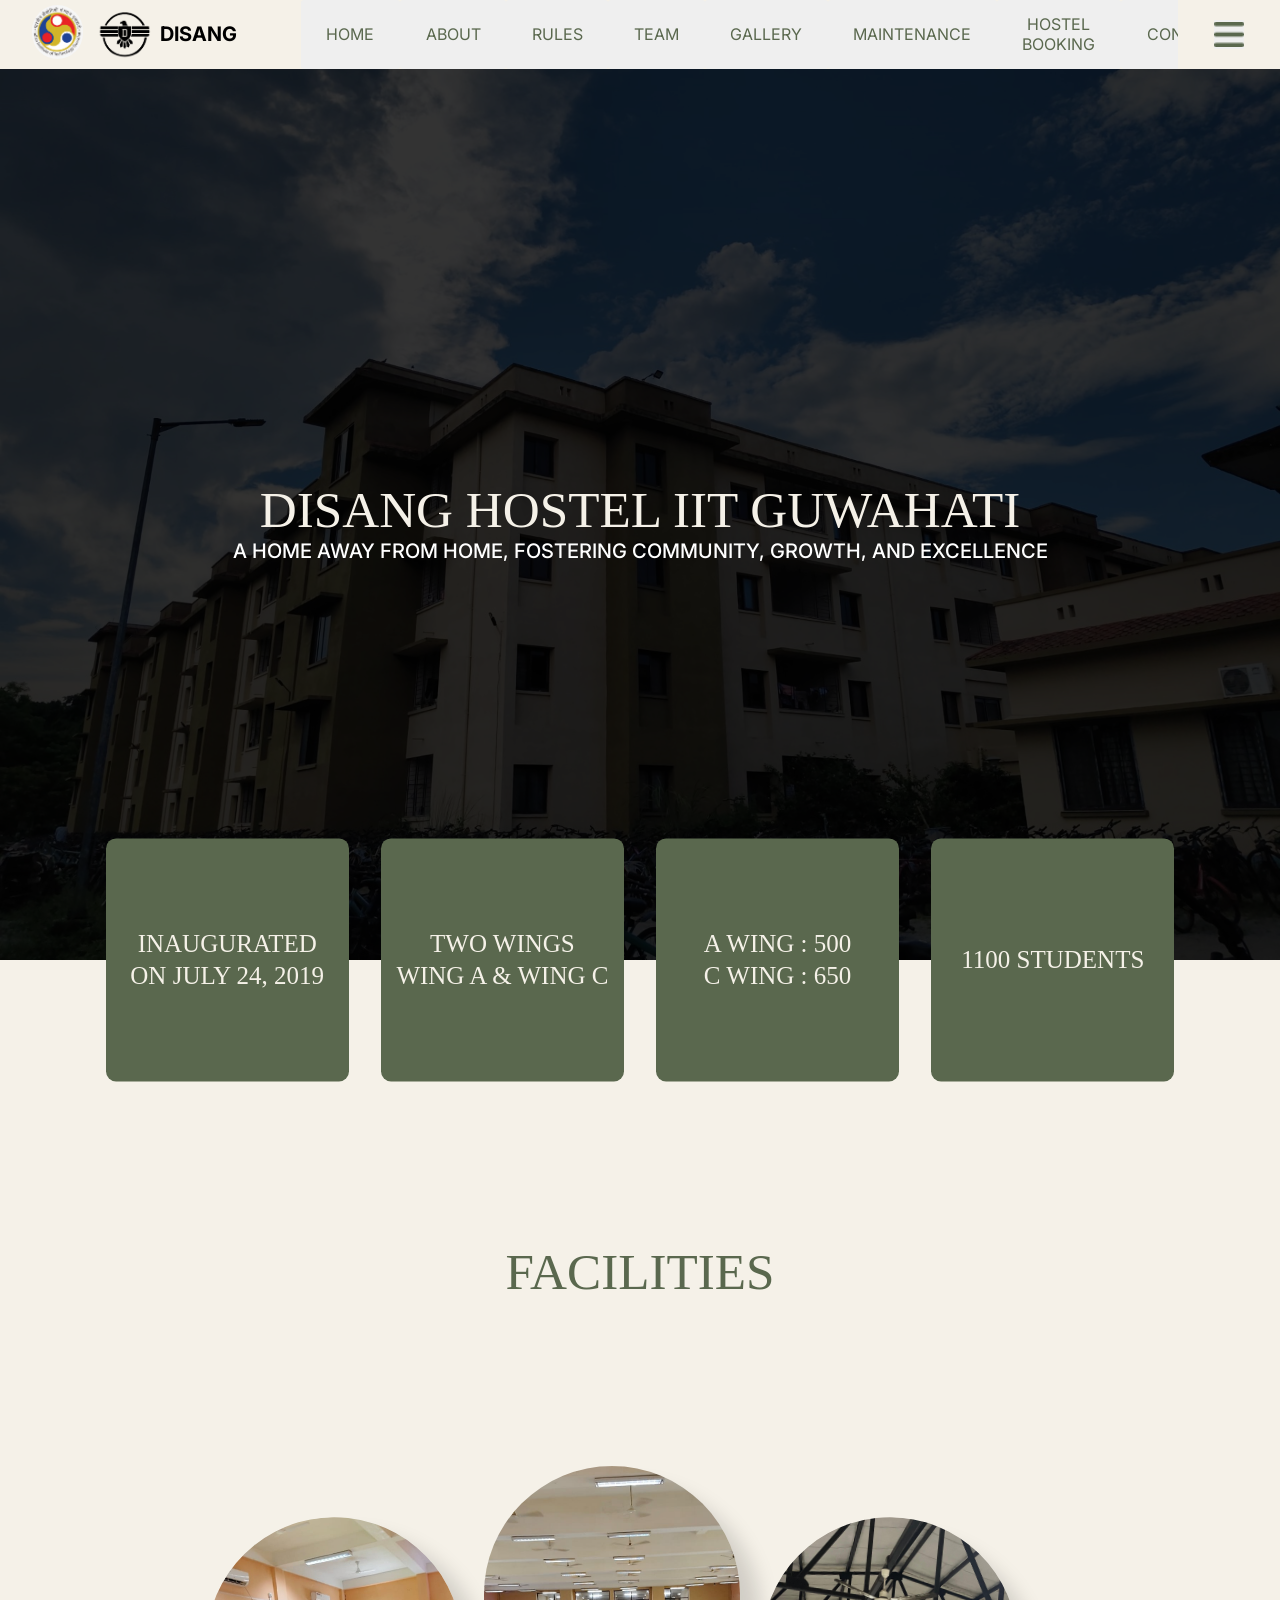
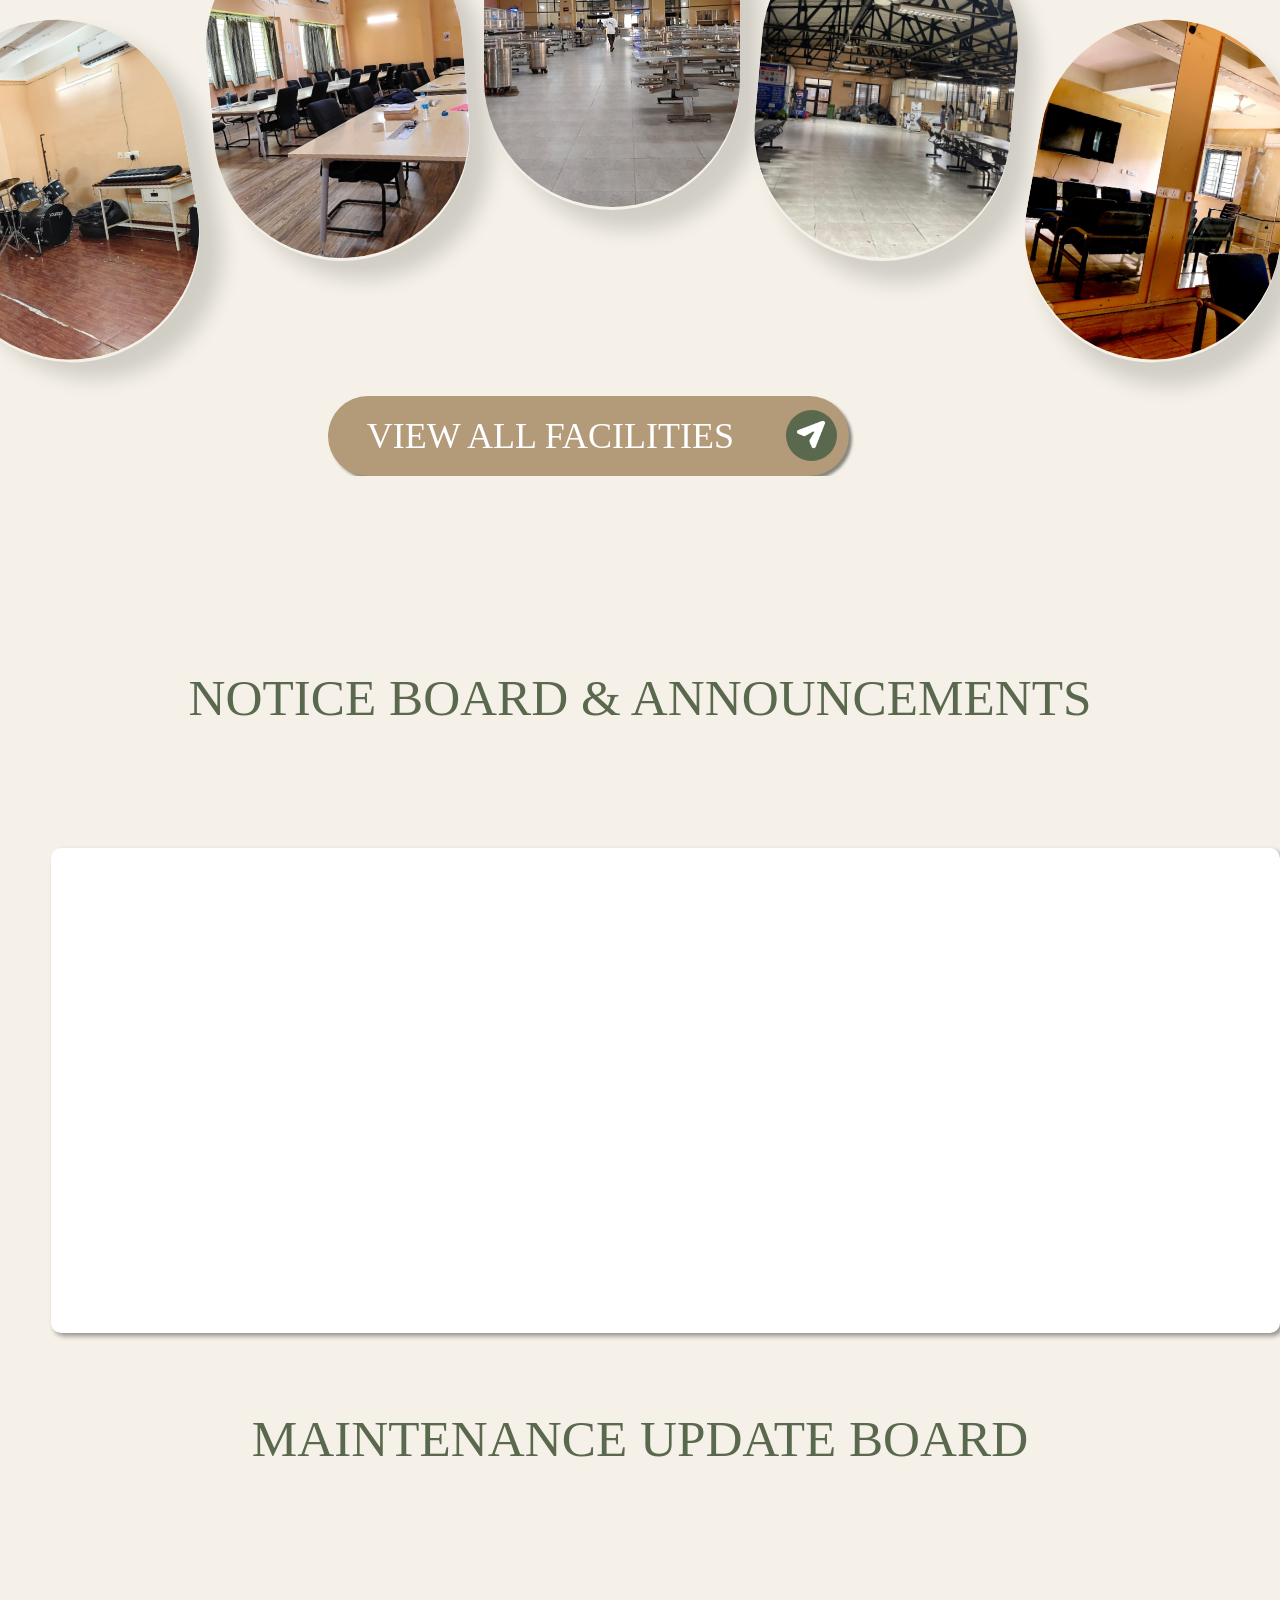
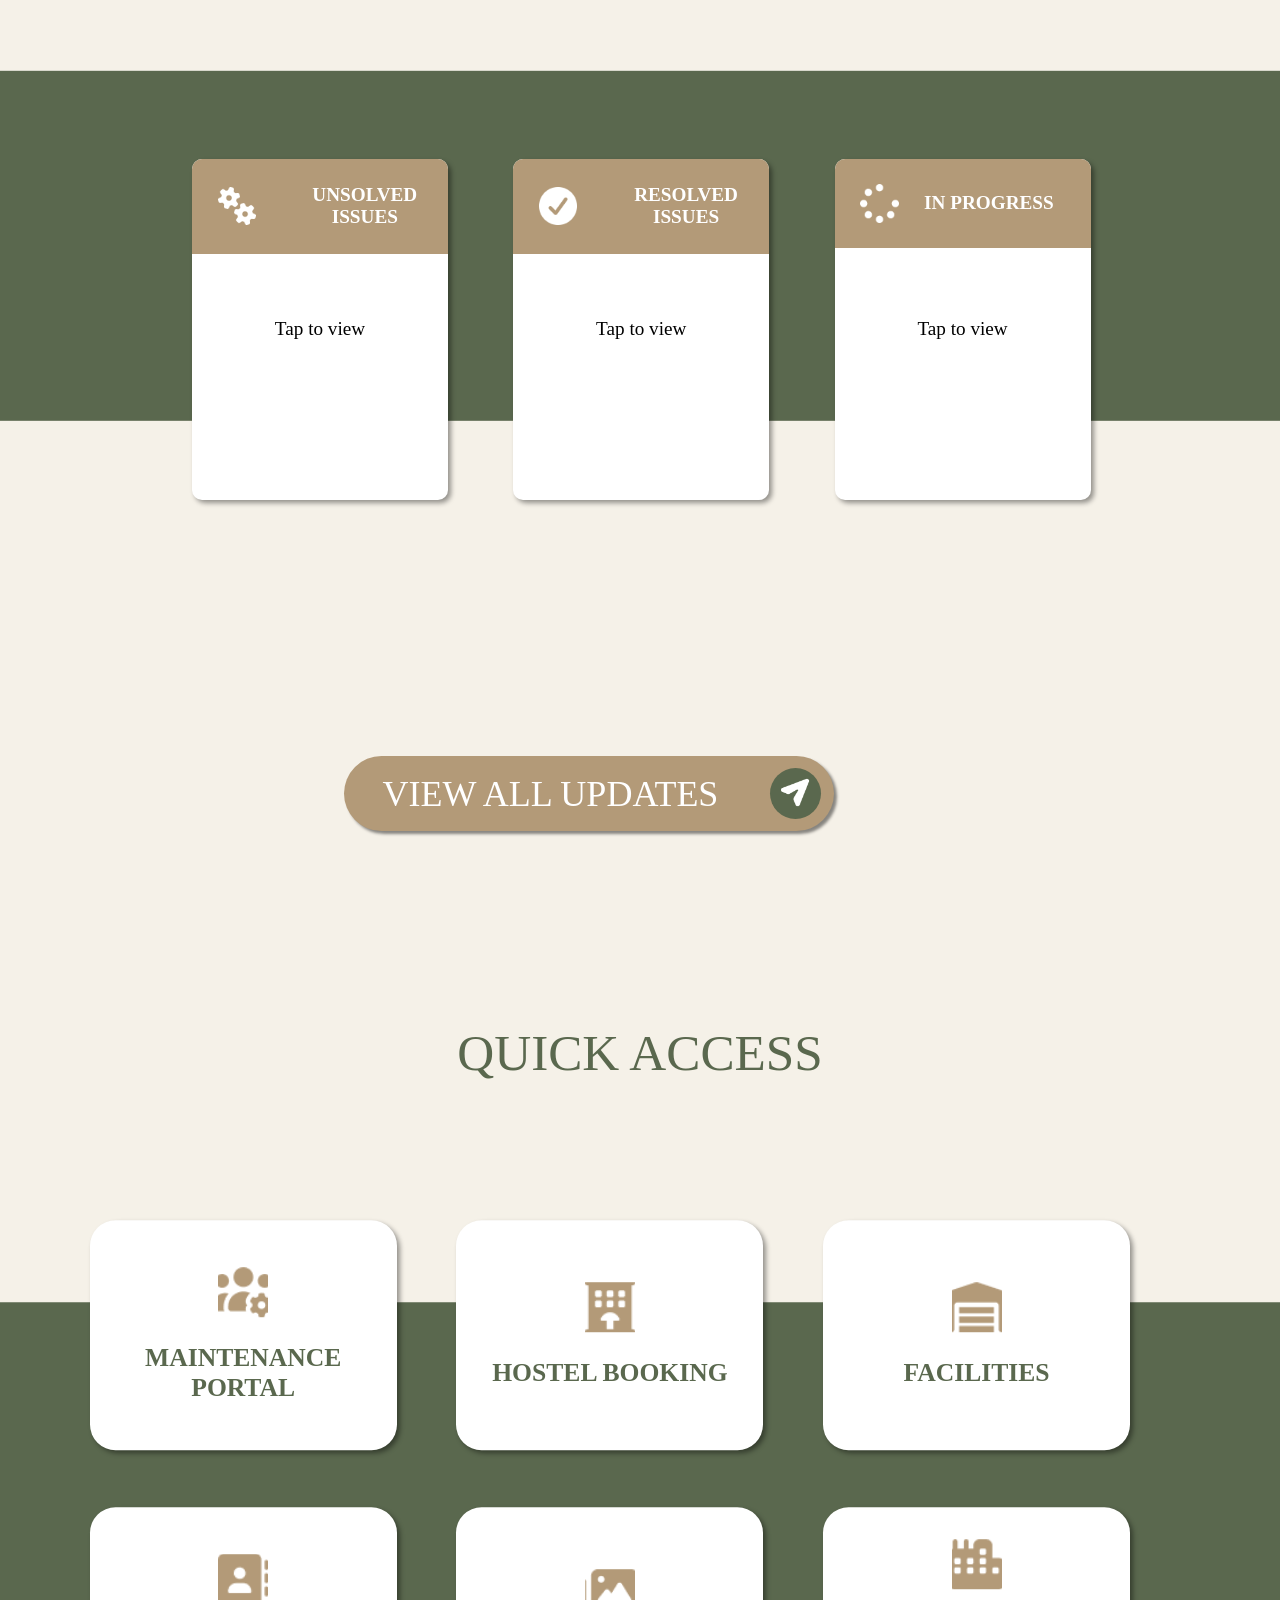
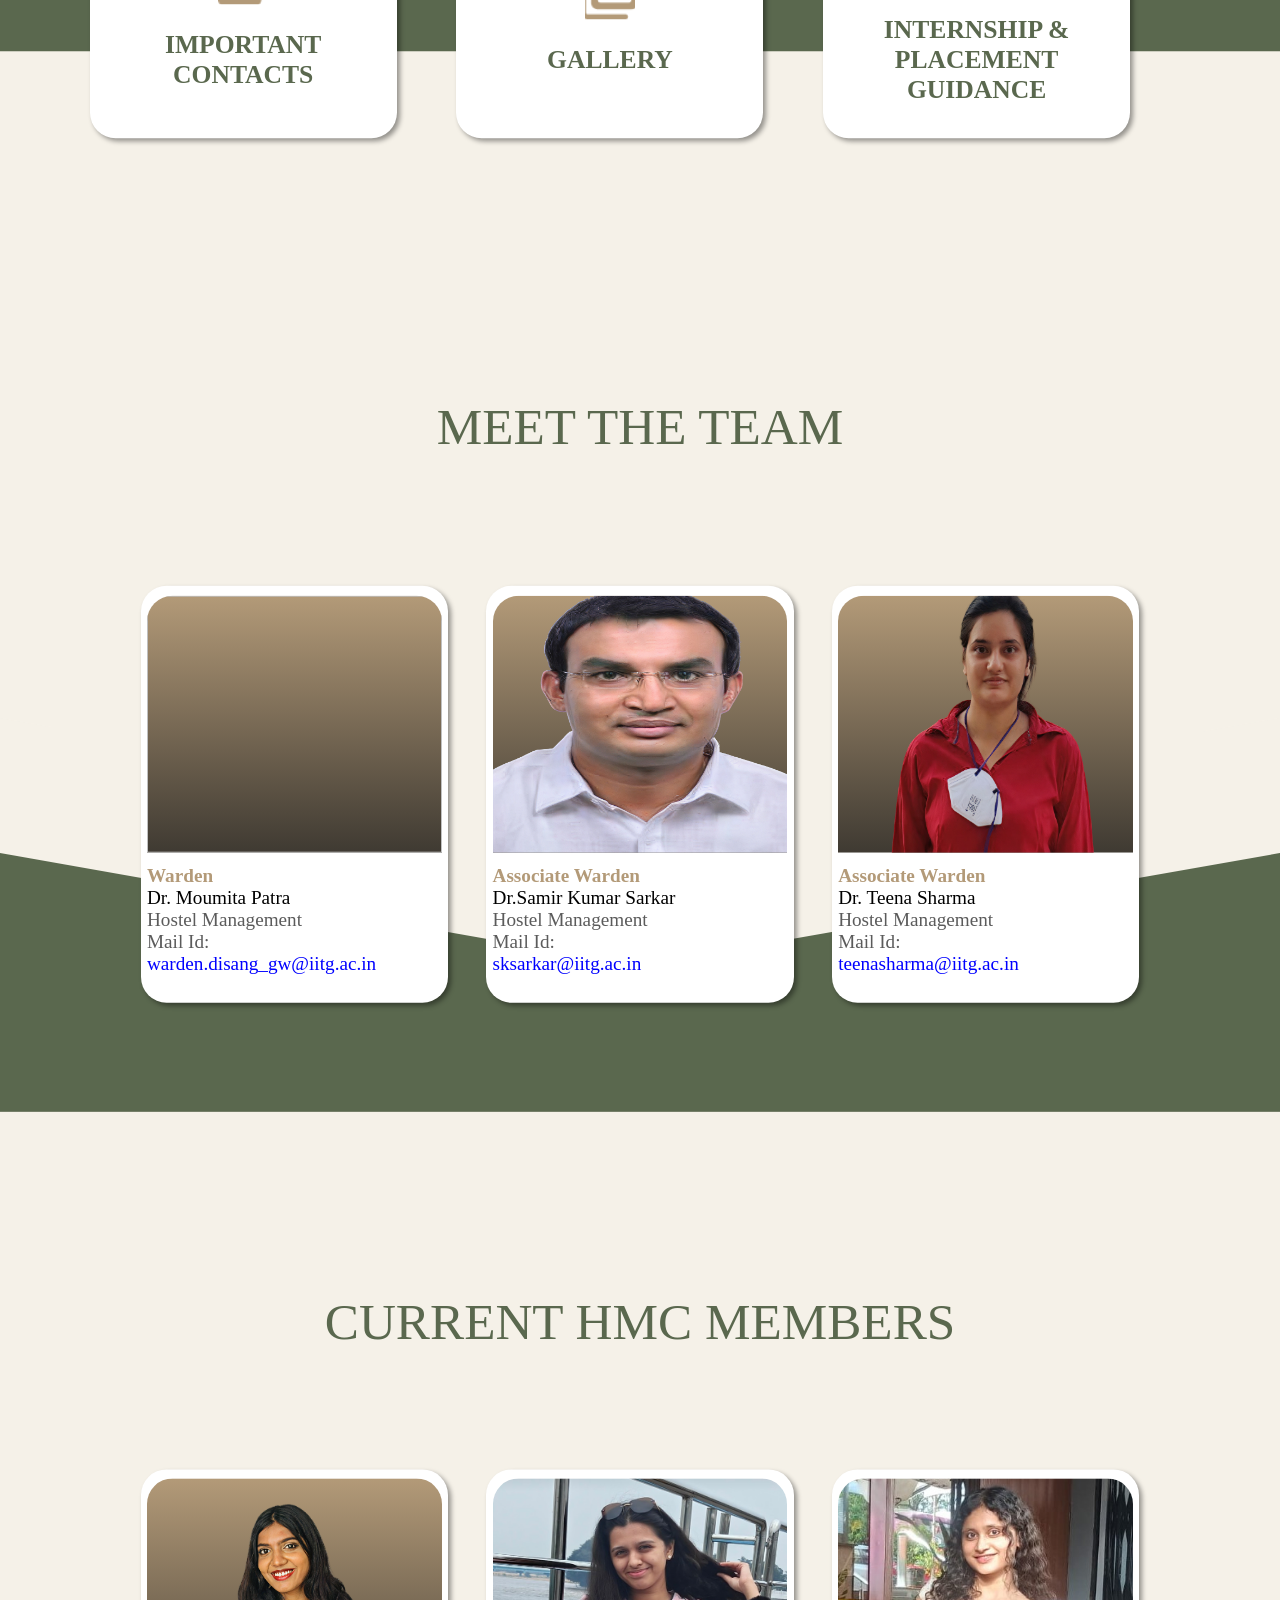
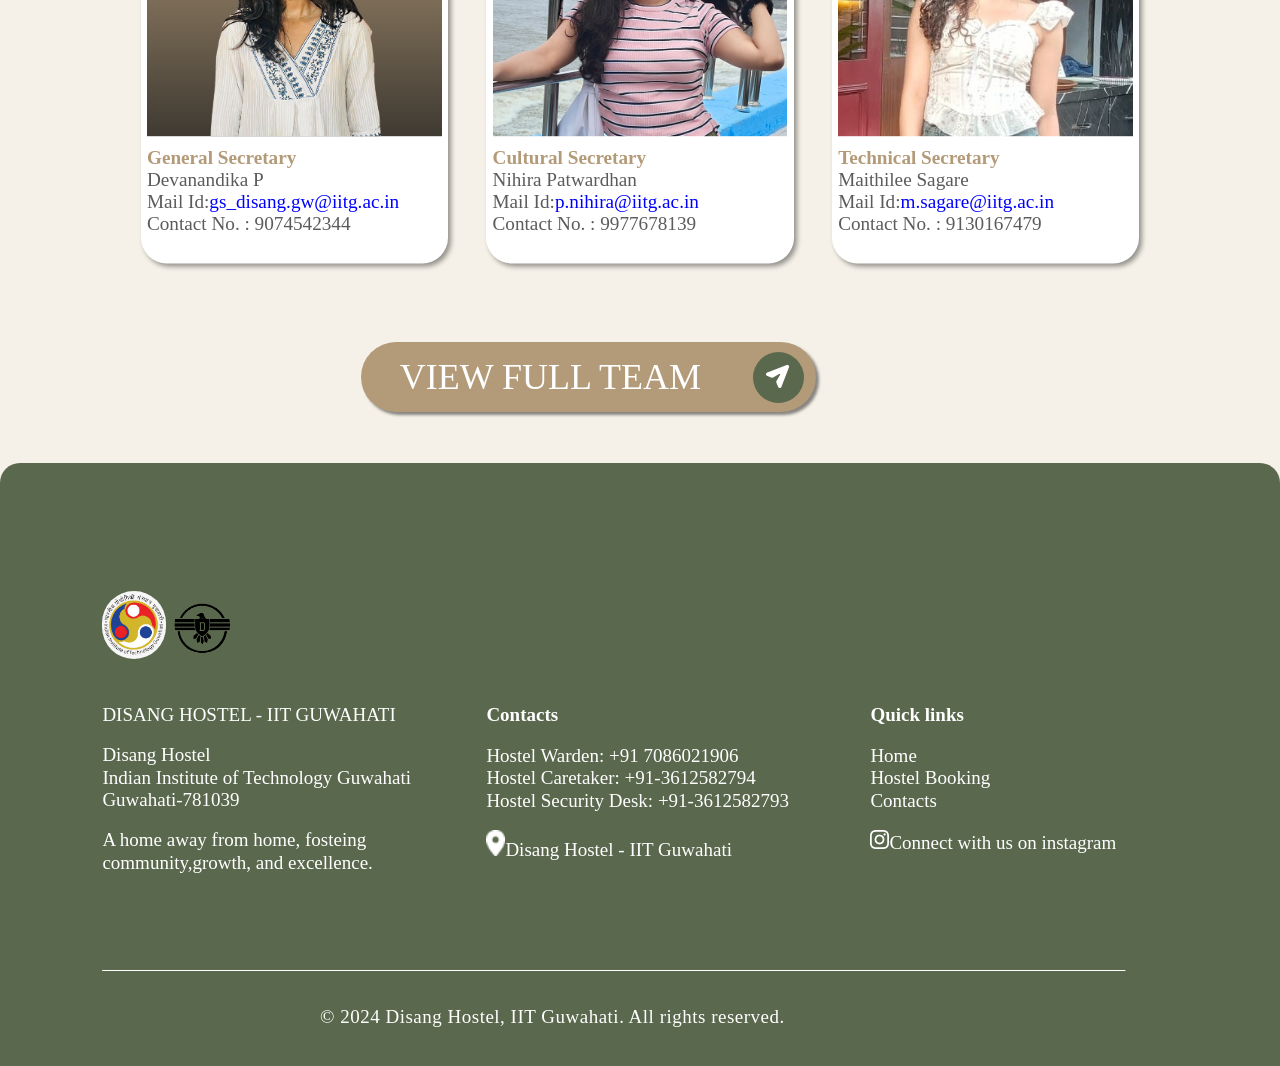
<file: index.html>
<!DOCTYPE html>
<html>
  <head>
    <title>Home Page</title>
      <meta name="viewport" content="width=device-width, initial-scale=1.0">
    <link href="https://fonts.cdnfonts.com/css/andrew-elegant" rel="stylesheet">
    <link rel="preconnect" href="https://fonts.googleapis.com">
    <link rel="preconnect" href="https://fonts.gstatic.com" crossorigin>
    <link href="https://fonts.googleapis.com/css2?family=Inter:ital,opsz,wght@0,14..32,100..900;1,14..32,100..900&display=swap" rel="stylesheet">  
    <link rel="stylesheet" href="styles/tab.css">
    <link rel="stylesheet" href="styles/headers.css">
  </head>
  <body>
   <div class="header">
    <div class="left-section">
      <div class="iitg-h-logo"><img class="iitg-h-logo-img" src="logo/iitg.png"></div>
      <div class="disang-h-logo"><img class="disang-h-logo-img" src="logo/disang.png"></div>
      <div class="title1"><p>DISANG</p></div>
    </div>
    <div class="middle-section">
      <button class="home" onclick="window.location.href='index.html'">HOME</button>
      <button class="home" onclick="window.location.href='html/about.html'">ABOUT</button>
      <button class="home" onclick="window.location.href='html/rules.html'">RULES</button>
      <button class="home" onclick="window.location.href='html/meet-the-team.html'">TEAM</button>
      <button class="home" onclick="window.location.href='html/gallery.html'">GALLERY</button>
      <button class="home" onclick="window.location.href='html/maintenance.html'">MAINTENANCE</button>
      <button class="home" onclick="window.location.href='html/hostel-booking.html'">HOSTEL BOOKING</button>
      <button class="home" onclick="window.location.href='html/contacts.html'">CONTACT</button>

    </div>
    <div class="right-section">
     <button class="side-bar-button"><img class="side-bar-icon" src="icons/sidebar.png"></button>
    </div>
   </div>
   <div class="tab1-home">
     <div class="container-bg">
        <img class="bg" src="background/background6.jpg">
        <img class="bg" src="background/background7.jpg">
        <img class="bg" src="background/background8.jpg">
        <img class="bg" src="background/background9.jpg">
        <img class="bg" src="background/background10.jpg">
      <div class="container-bg-bg-title">
      <div class="container-bg-title"><p class="bg-title">
        DISANG HOSTEL IIT GUWAHATI
      </p></div>
      <div class="container-bg-title1"> <p class="bg-title1">
        A HOME AWAY FROM HOME, FOSTERING COMMUNITY, GROWTH, AND EXCELLENCE
      </p>
      </div>
      </div>
      </div>
      
      <div class="info-grid">
        <button class="hostel-info">
          INAUGURATED ON JULY 24, 2019
        </button>
        <button class="hostel-info">
          <p>TWO WINGS </p>WING A & WING C
        </button>
        <button class="hostel-info">
          <p>A WING : 500 </p> 
           C WING : 650
        </button>
        <button class="hostel-info">
          1100 STUDENTS
        </button>
      </div>
   </div>

   <div class="tab2-home">
    <div class="container-facilities-title"> <p class="facilities-title">
        FACILITIES
      </p>
    </div>
    <div class="facilities-grid">
    <button class="music_button">
      <img class="music_img" src="facilities/Music_room.png">
    </button>
    <button class="library_button">
      <img class="library_img" src="facilities/Library.png">
    </button>
    <button class="mess_button">
      <img class="mess_img" src="facilities/mess.png">
    </button>
    <button class="canteen_button">
      <img class="canteen_img" src="facilities/Canteen.png">
    </button>
    <button class="tv_button">
      <img class="tv_img" src="facilities/TV_room.png">
    </button>
    </div>
    <div class="facilities-button">
      <button class="view-facilities" onclick="window.location.href='html/facilities.html'">
        VIEW ALL FACILITIES
      </button>
      <div class="container-arrow"> <button class="arrow" onclick="window.location.href='html/facilities.html'" >
          <img class="arrow_img" src="icons/arrow.png">
        </button>
      </div>
    </div>
   </div>

   <div class="tab3-home">
    <div class="container-notice-title"> <p class="notice-title">
        NOTICE BOARD & ANNOUNCEMENTS
      </p>
    </div>
     <div>
      <p class="notice">
      
      </p>
    </div>
   </div>
   <div class="tab4-home">
    <div class="container-maintenance-title"> <p class="maintenance-title">
        MAINTENANCE UPDATE BOARD
      </p>
    </div>
    <div>
      <p class="maintenance-bg">
      
      </p>
      <div class="maintenance-grid">
        <button class="unsolved-issues">
          
          <p class="unsolved-issues-p"><img class="unsolved-issues-img" src="icons/unsolved.png">UNSOLVED ISSUES</p>
          <a class="link-to-complaints">
            Tap to view
          </a>
        </button>
        <button class="resolved-issues">
            
          <p class="resolved-issues-p"><img class="resolved-issues-img" src="icons/solved.png">  RESOLVED ISSUES</p>
          <a class="link-to-complaints">
            Tap to view
          </a>
        </button>
        <button class="in-progress">
          
          <p class="in-progress-p"><img class="in-progress-img" src="icons/progress.png"> IN PROGRESS </p>   
          <a class="link-to-complaints">
            Tap to view
          </a>
        </button>
      </div>
         <div class="updates-button">
      <button class="view-updates" onclick="window.location.href='html/maintenance.html'">
        VIEW ALL UPDATES
      </button>
      <div class="container-arrow"> <button class="arrow" onclick="window.location.href='html/maintenance.html'" >
          <img class="arrow_img" src="icons/arrow.png">
        </button>
      </div>
    </div>
    </div>
   </div>
      <div class="tab5-home">
    <div class="container-quick-title"> <p class="quick-title">
        QUICK ACCESS
      </p>
    </div>
    <div>
      <p class="quick-bg">
      
      </p>
      <div class="quick-grid">
       <button class="quick-button" onclick="window.location.href='html/maintenance.html'">
        <img class="quick-button-img" src="icons/maintenance.png">
        MAINTENANCE PORTAL
       </button>
       <button class="quick-button" onclick="window.location.href='html/hostel-booking.html'">
        <img class="quick-button-img" src="icons/hostel.png">
        HOSTEL BOOKING
       </button>
       <button class="quick-button" onclick="window.location.href='html/facilities.html'">
        <img class="quick-button-img" src="icons/facilities.png">
        FACILITIES
       </button>
       <button class="quick-button" onclick="window.location.href='html/contacts.html'">
        <img class="quick-button-img" src="icons/contacts.png">
        IMPORTANT CONTACTS
       </button>
       <button class="quick-button" onclick="window.location.href='html/gallery.html'">
        <img class="quick-button-img" src="icons/gallery.png">
        GALLERY
       </button>
       <button class="quick-button" onclick="window.location.href='html/internship.html'">
        <img class="quick-button-img" src="icons/intern.png">
        INTERNSHIP & PLACEMENT GUIDANCE
       </button>
    </div>
    </div>
   </div>
   <div class="tab6-home">
    <div class="container-team-title"> <p class="team-title">
        MEET THE TEAM
      </p>
    </div>
    <div>
      <p class="team-bg">
      <div><p class="team-bg-bg1">
       </p></div> 
      <div><p class="team-bg-bg2">
       </p></div> 
       <div><p class="team-bg-bg3">
       </p></div> 
      </p>
   </div>
   <div class="team-grid">
    <button class="team-button">
        <img class="team-button-img" >
        <div class="team-p">
          <p class="team-p1">Warden</p>
          <p class="team-p2">Dr. Moumita Patra</p>
          <p class="team-p3">Hostel Management</p>
          <p class="team-p3">Mail Id:</p>
          <a class="team-p4" href="mailto:warden.disang_gw@iitg.ac.in">warden.disang_gw@iitg.ac.in</a>
        </div>
       </button>
       <button class="team-button">
        <img class="team-button-img" src="team/male.png">
        <div class="team-p">
          <p class="team-p1">Associate Warden</p>
          <p class="team-p2">Dr.Samir Kumar Sarkar</p>
          <p class="team-p3">Hostel Management</p>
          <p class="team-p3">Mail Id:</p>
          <a class="team-p4" href="mailto:sksarkar@iitg.ac.in">sksarkar@iitg.ac.in</a>
        </div>
       </button>
       <button class="team-button">
        <img class="team-button-img" src="team/associate.png">
        <div class="team-p">
          <p class="team-p1">Associate Warden</p>
          <p class="team-p2">Dr. Teena Sharma</p>
          <p class="team-p3">Hostel Management</p>
          <p class="team-p3">Mail Id:<a class="team-p4" href="mailto:teenasharma@iitg.ac.in">teenasharma@iitg.ac.in</a></p>
        </div>
       </button>
   </div>
   </div>
   <div class="tab7-home">
    <div class="container-hmc-title"> <p class="hmc-title">
        CURRENT HMC MEMBERS
      </p>
    </div>
   <div class="hmc-grid">
    <button class="hmc-button">
        <img class="hmc-button-img" src="hmc/GS.png" >
        <div class="hmc-p">
          <p class="hmc-p1">General Secretary</p>
          <p class="hmc-p2">Devanandika P</p>
          <p class="hmc-p3">Mail Id: <a class="hmc-p4" href="mailto:gs_disang.gw@iitg.ac.in">gs_disang.gw@iitg.ac.in</a></p>
          <p class="hmc-p5">Contact No. : 9074542344</p>
        </div>
       </button>
       <button class="hmc-button">
        <img class="hmc-button-img" src="hmc/CS.png">
        <div class="hmc-p">
          <p class="hmc-p1">Cultural Secretary</p>
          <p class="hmc-p2">Nihira Patwardhan</p>
          <p class="hmc-p3">Mail Id: <a class="hmc-p4" href="mailto:p.nihira@iitg.ac.in">p.nihira@iitg.ac.in</a></p>
          <p class="hmc-p5">Contact No. :  9977678139</p>
        </div>
       </button>
       <button class="hmc-button">
        <img class="hmc-button-img" src="hmc/TS.jpg">
        <div class="hmc-p">
          <p class="hmc-p1">Technical Secretary</p>
          <p class="hmc-p2">Maithilee Sagare</p>
          <p class="hmc-p3">Mail Id: <a class="hmc-p4" href="mailto:m.sagare@iitg.ac.in">m.sagare@iitg.ac.in</a></p>
          <p class="hmc-p5">Contact No. : 9130167479</p>
        </div>
       </button>
   </div>
   <div class="hmc1-button">
      <button class="view-hmc" onclick="window.location.href='html/meet-the-team.html'">
        VIEW FULL TEAM
      </button>
      <div class="container-arrow1"> <button class="arrow1" onclick="window.location.href='html/meet-the-team.html'">
          <img class="arrow_img1" src="icons/arrow.png">
        </button>
      </div>
    </div>
   </div>
   <div class="tab8-home">
    <div>
      <p class="footer-bg">
        <img class="iitg-logo" src="logo/iitg.png">
        <img class="disang-logo" src="logo/disang.png">
        <div class="footer1">
        <div class="footer-1">
          <p>
          DISANG HOSTEL - IIT GUWAHATI
        </p>
       </div>
       <div class="footer-1"> 
        <p>Disang Hostel</p>
        <p>Indian Institute of Technology Guwahati</p>
        <p>Guwahati-781039</p>
       </div>
       <div class="footer-1">
        <p>A home away from home, fosteing community,growth, and excellence.</p>
       </div>
       </div>
       <div class="footer2">
        <div class="footer-2">
          <p>
          <strong>Contacts</strong>
        </p>
       </div>
       <div class="footer-2"> 
        <p>Hostel Warden: +91 7086021906</p>
        <p>Hostel Caretaker: +91-3612582794</p>
        <p>Hostel Security Desk: +91-3612582793</p>
       </div>
       <div class="footer-2">
        <a class="footer-2" href="https://www.google.com/maps/place/Disang+hostel/@26.1867189,91.6963592,18z/data=!4m6!3m5!1s0x375a5b0019dc4399:0xb31b485bbba9cd22!8m2!3d26.1860227!4d91.6958302!16s%2Fg%2F11njwl10tm?entry=ttu&g_ep=EgoyMDI2MDYyOS4wIKXMDSoASAFQAw%3D%3D"><span><img class="location-logo" src="logo/location.png" ></span>Disang Hostel - IIT Guwahati</a>
       </div>
       </div>
       <div class="footer3">
        <div class="footer-3">
          <p>
          <strong>Quick links</strong>
        </p>
       </div>
       <div class="footer-3"> 
        <a class="footer-3" href="index.html"><p>Home</p></a>
        <a class="footer-3" href="html/hostel-booking.html"><p>Hostel Booking</p></a>
        <a class="footer-3" href="html/contacts.html"><p>Contacts</p></a>
       </div>
       <div class="footer-3">
        <a class="footer-3" href="https://www.instagram.com/disang_girls_hostel_iitg?igsh=dWVyNGV0cmZmOXI4"><span><img class="insta-logo" src="logo/insta.png"></span>Connect with us on instagram</a>
       </div>
       </div>
       <div> 
        <div><img  class="footer-divider" src="logo/footer.png"></div>
      <p class="footer-bottom">© 2024 Disang Hostel, IIT Guwahati. All rights reserved.</p>
      </p>
    </div>
   </div>
   <script>
    var slideIndex = 0;
    carousel();

    function carousel() {
    var i;
    var x = document.getElementsByClassName("bg");
    for (i = 0; i < x.length; i++) {
    x[i].style.display = "none";
    }
    slideIndex++;
    if (slideIndex > x.length) {slideIndex = 1}
    x[slideIndex-1].style.display = "block";
    setTimeout(carousel, 3000); // Change image every 3 seconds
    }
    </script>
  </body>
</html>
</file>
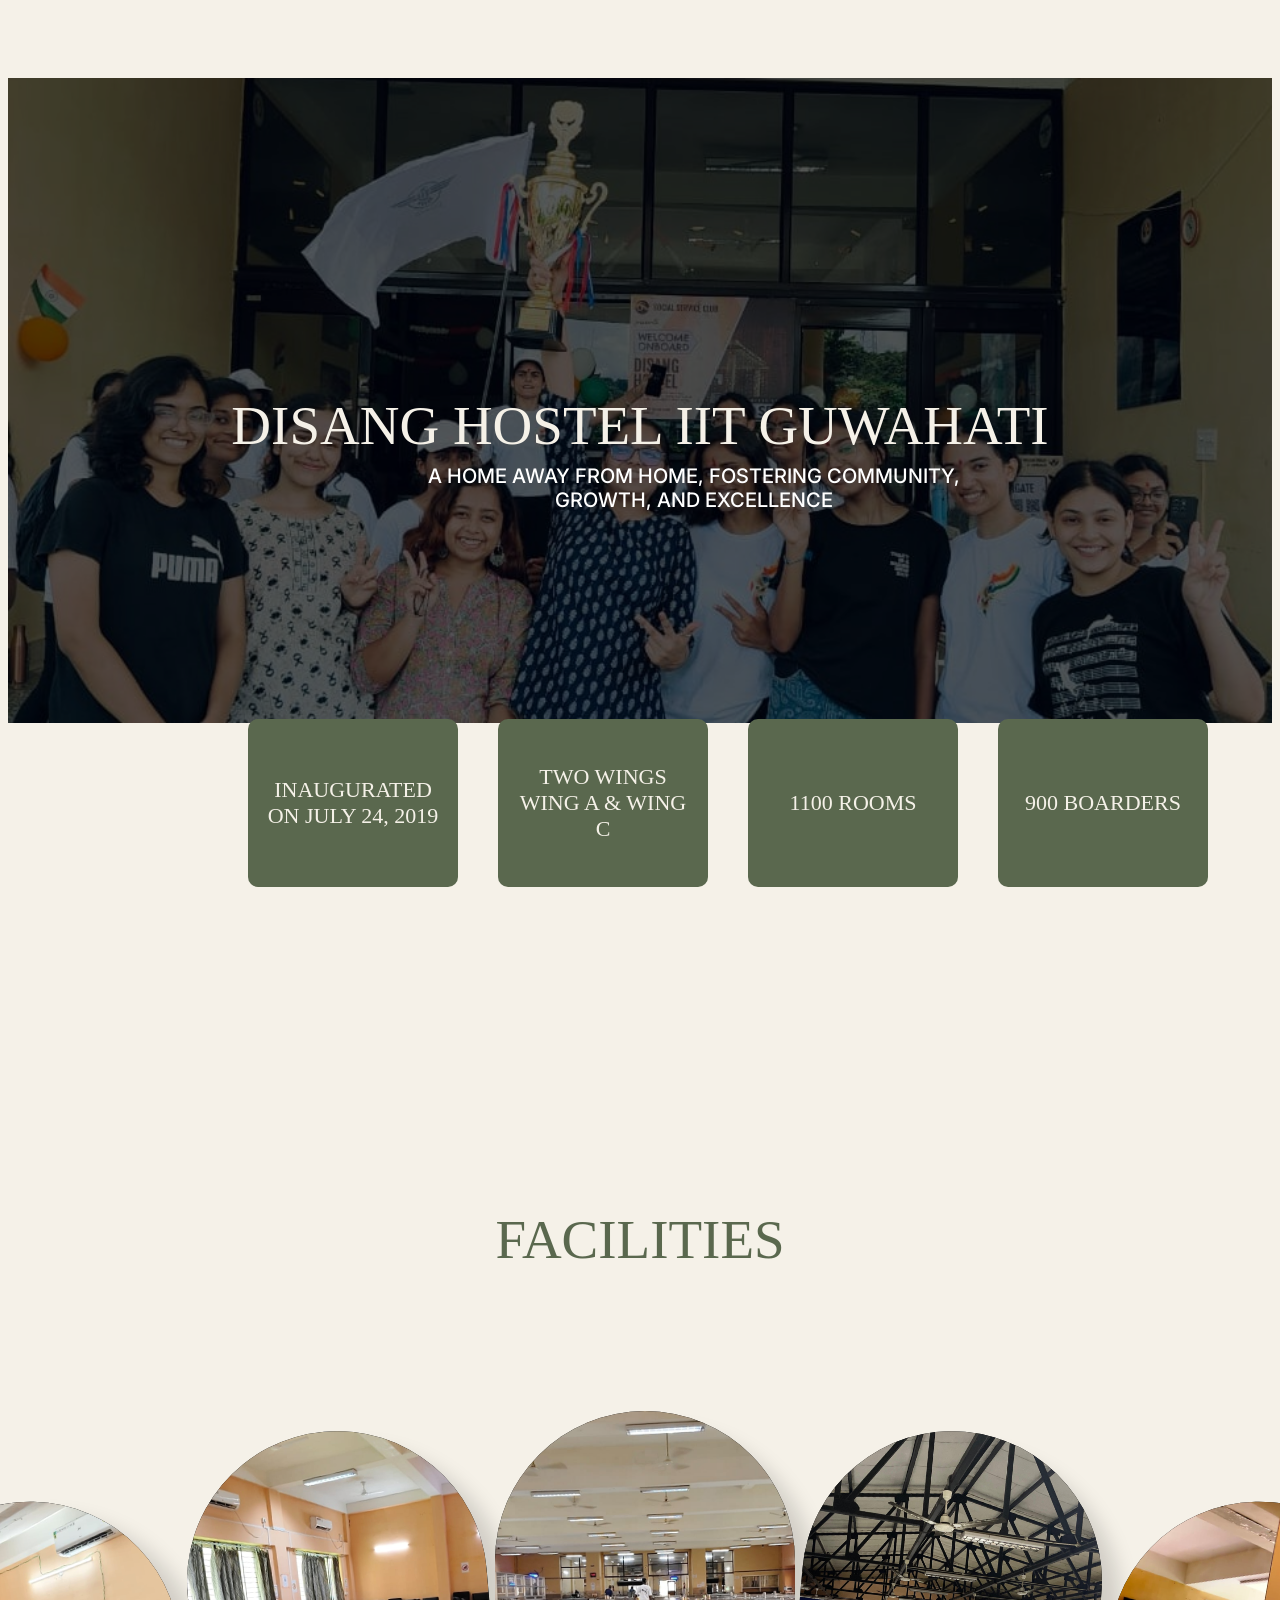
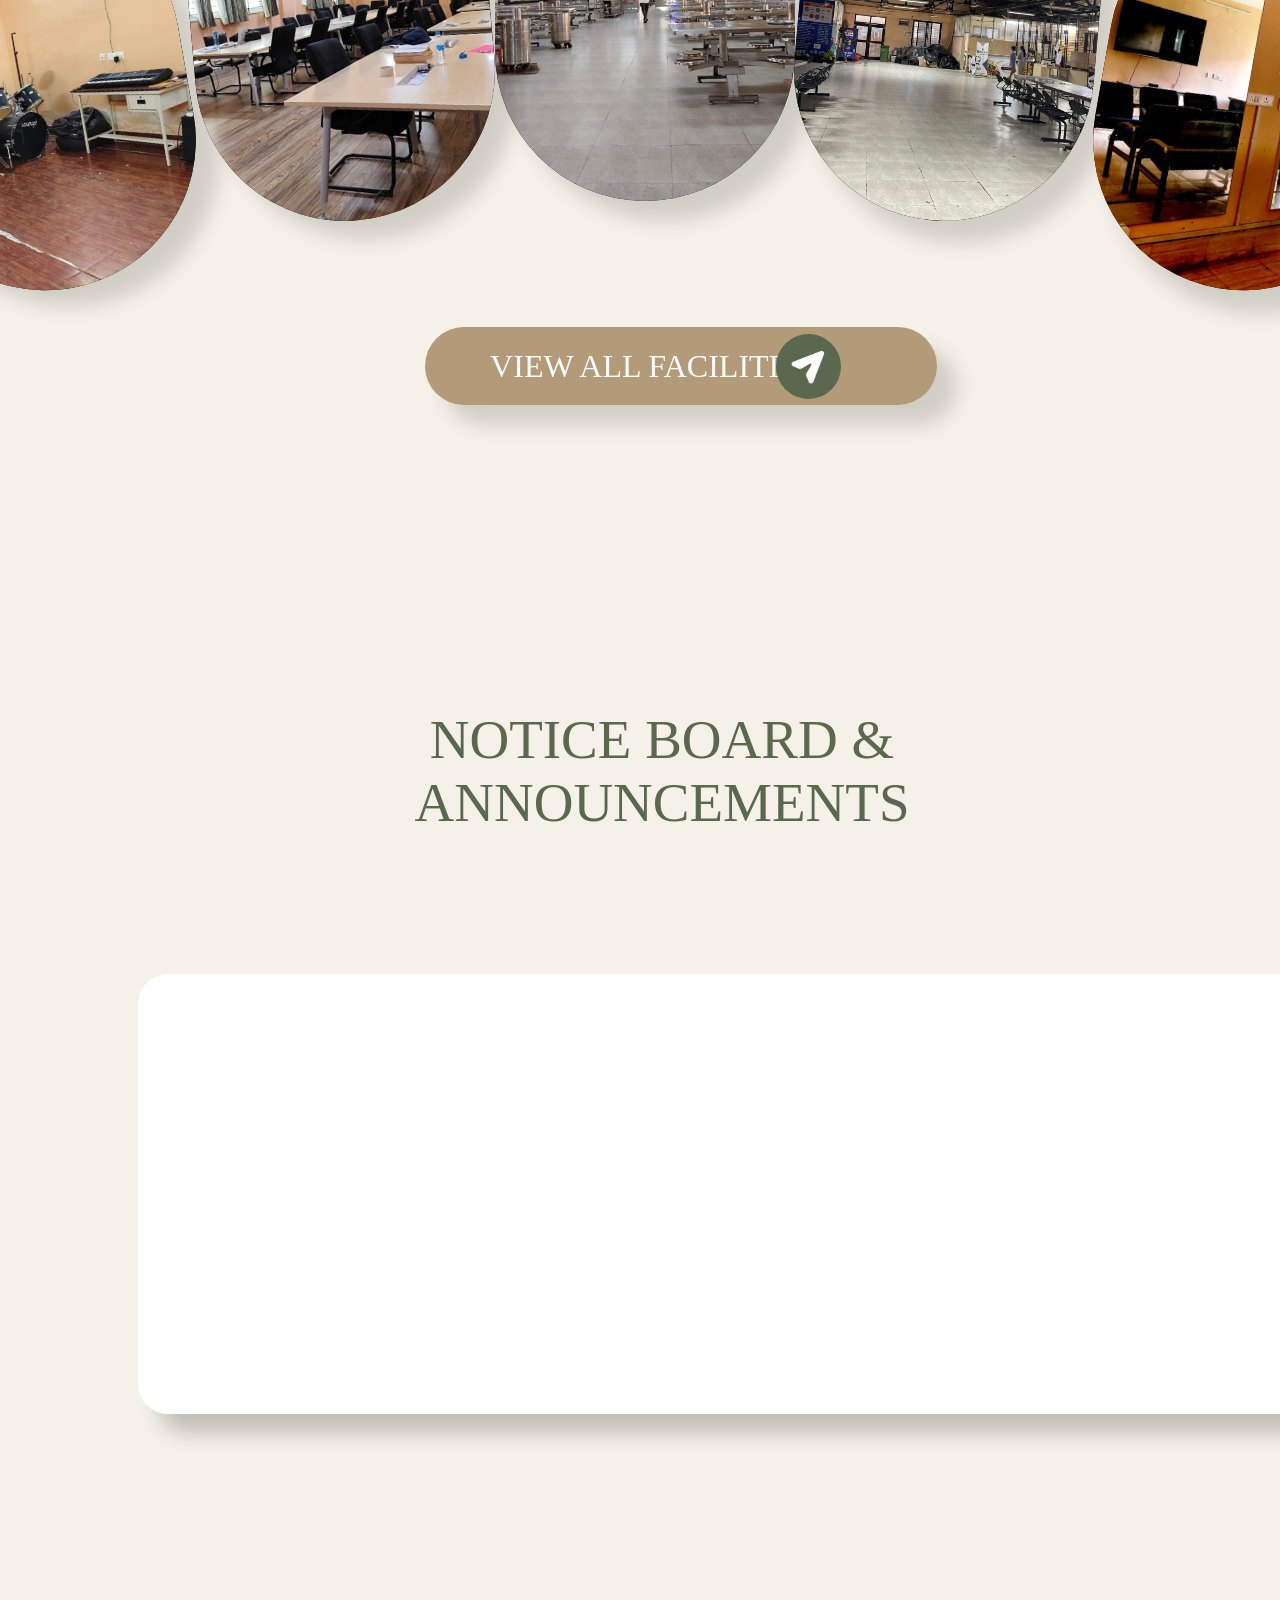
<file: raw.html>
<!DOCTYPE html>
<html>
  <head>
    <title>
      Home Page
    </title>
    <link href="https://fonts.cdnfonts.com/css/andrew-elegant" rel="stylesheet">
    <link rel="preconnect" href="https://fonts.googleapis.com">
    <link rel="preconnect" href="https://fonts.gstatic.com" crossorigin>
    <link href="https://fonts.googleapis.com/css2?family=Inter:ital,opsz,wght@0,14..32,100..900;1,14..32,100..900&display=swap" rel="stylesheet">     
    <style>
      body{
        overflow-x:hidden;
        background-color: #f5f1e8;
      }
      p{
        margin:0;
        padding:0;
      }
      .tab1-home{
        min-height:100vh;
        position:relative;
      }
      .tab2-home{
        min-height: 100vh;
        position: relative;
        top:300px;
      }
      .tab3-home{
        min-height: 100vh;
        position: relative;
        top:300px;
      }
      .tab4-home{
        min-height: 100vh;
        position: relative;
        top:300px;
      }
      .bg{
        width:100%;
        object-fit:cover;
        filter:brightness(35%);
        margin:0;
        padding:0;
        margin-top:70px;
        position:absolute;
        left:0;
      }
      .bg-title{
       font-family:andrew elegant;
       font-size:55px;
       position:relative;
       color:#f5f1e8;
       width:100%;
       top:386px;
       text-align:center;
       display:block;
      }
      .bg-title1{
        font-family:Inter;
        color:#ffffff;
        font-size:20px;
        font-style:solid;
        font-weight:500;
        position: relative;
        top:393px;
        text-align:center;
        left:370px;
        display:block;
        max-width:50%;
      }
      .hostel-info{
        position:relative;
        background-color:#5a684e;
        border:none;
        border-radius:10px;
        color:#f5f1e8;
        font-size:22px;
        font-style:solid;
        margin-left:40px;
        padding-top:45px;
        padding-bottom:45px;
        padding-left:15px;
        padding-right:15px;
        top:600px;
        left:200px;
        text-align:center;
        font-family:Tahoma;
        transition: all 0.15s;
      }
      .hostel-info:hover{
        margin-top:-10px;
        margin-bottom:10px;
        box-shadow:20px 20px 20px rgba(0,0,0,0.25);
        cursor:pointer;
      }
      .info-grid{
        display:grid;
        grid-template-columns: 250px 250px 250px 250px;
      }
      .facilities-grid{
        display:grid;
        grid-template-columns:24% 24% 24% 24% 24%;
        position:relative;
      }
      .facilities-title{
        font-family:andrew elegant;
       font-size:55px;
       color:#5a684e;
       text-align:center;
       display:block;
       margin-bottom:140px;
      }
      .notice_board-title{
        font-family:andrew elegant;
       font-size:55px;
       color:#5a684e;
       text-align:center;
       display:block;
       margin-bottom:140px;
       margin-top:200px;
       margin-left:180px;
       max-width:75%;
       text-align: center;
      }
      .music_button,
      .library_button,
      .mess_button,
      .canteen_button,
      .tv_button{
        background-color:black;
        height:390px;
        width:300px;
        border-radius:150px;
        margin-left:-120px;
        margin-right:70px;
        border:none;
        display:flex;
        align-items:center;
        justify-content:center;
        box-shadow:20px 20px 20px rgba(0, 0, 0, 0.15);
        transition:all 0.15s;
      }
      
      .library_button:hover,
      .canteen_button:hover{
        cursor:pointer;
        margin-top:10px;
      }
      .mess_button:hover{
        cursor:pointer;
        margin-top:-10px;
      }
      .music_button:hover,
      .tv_button:hover{
        cursor:pointer;
        margin-top:80px;
      }
      .tv_button{
        transform:rotate(10deg);
        margin-top:90px;
      }
      .music_button{
        transform:rotate(-10deg);
        margin-top:90px;
      }
      .library_button{
        transform:rotate(-5deg);
        margin-top:20px;
      }
      .canteen_button{
        transform:rotate(5deg);
        margin-top:20px;
      }
      .music_img,
      .library_img,
      .tv_img,
      .canteen_img,
      .mess_img{
        width:300px;
        height:390px;
        border-radius:150px;
        object-fit:cover;
        margin:0;
        padding:0;
      }
      .view-facilities{
        position:absolute;
        font-family:Tahoma;
        margin-top:36px;
        display:flex;
        justify-content: center;
        align-items: center;
        background-color:#B39A78;
        color:white;
        font-size:32px;
        padding-top:23px;
        padding-bottom:23px;
        padding-left:65px;
        padding-right:120px;
        border:none;
        margin-left:33%;
        border-radius:50px;
        cursor:pointer;
        line-height:100%;
        box-shadow:20px 20px 20px rgba(0,0,0,0.15);
        transform: all 0.25s;
      }
       .view-facilities:hover{
        box-shadow: 25px 25px 25px rgba(0,0,0,0.15);
        padding-top:25px;
        padding-bottom:25px;
        padding-left:68px;
        .arrow{
          padding:12px;
        }
        }
      .arrow{
        display:flex;
         margin-left:60%;
         background-color:#5A684E;
         border:none;
         border-radius:105px;
         padding-left:10px;
         padding-right:10px;
         padding-top:10px;
         padding-bottom:10px;
         z-index:40;
         position:relative;
         top:43px;
         left:10px;
         cursor:pointer;
      }
      .arrow_img{
        height:45px;
        z-index:20;
      }
      .notice{
        position:relative;
        left:130px;
        right:40px;
        padding:20px;
        height:400px;
        max-width:1300px;
        border-radius:30px;
        background-color:white;
        box-shadow:20px 20px 20px rgba(0,0,0,0.20);
      }
    </style>
  </head>
  <body>
    <div class="tab1-home">
      <div>
        <img class="bg" src="background/background.jpg">
        <img class="bg" src="background/background1.jpg">
        <img class="bg" src="background/background2.jpg">
        <img class="bg" src="background/background3.jpg">
        <img class="bg" src="background/background4.jpg">
        <img class="bg" src="background/background5.jpg">
      </div>
      <p class="bg-title">
        DISANG HOSTEL IIT GUWAHATI
      </p>
      <p class="bg-title1">
        A HOME AWAY FROM HOME, FOSTERING COMMUNITY, GROWTH, AND EXCELLENCE
      </p>
      <div class="info-grid">
        <button class="hostel-info">
          INAUGURATED ON JULY 24, 2019
        </button>
        <button class="hostel-info">
          TWO WINGS WING A & WING C
        </button>
        <button class="hostel-info">
           1100 ROOMS
        </button>
        <button class="hostel-info">
          900 BOARDERS
        </button>
      </div>
    </div>
    <div class="tab2-home">
     <div> <p class="facilities-title">
        FACILITIES
      </p>
    </div>
    <div class="facilities-grid">
    <button class="music_button">
      <img class="music_img" src="facilities/Music_room.png">
    </button>
    <button class="library_button">
      <img class="library_img" src="facilities/Library.png">
    </button>
    <button class="mess_button">
      <img class="mess_img" src="facilities/mess.png">
    </button>
    <button class="canteen_button">
      <img class="canteen_img" src="facilities/Canteen.png">
    </button>
    <button class="tv_button">
      <img class="tv_img" src="facilities/TV_room.png">
    </button>
    </div>
    <div class="facilities-button">
      <button class="view-facilities">
        VIEW ALL FACILITIES
        <button class="arrow">
          <img class="arrow_img" src="icons/arrow.png">
        </button>
      </button>
    </div>
    </div>
    <div class="tab3-home">
      <div> <p class="notice_board-title">
        NOTICE BOARD & ANNOUNCEMENTS
      </p>
    </div>
    <div>
      <p class="notice">

      </p>
    </div>
    </div>
    <div class="tab4-home">

    </div>
    <script>
    var slideIndex = 0;
    carousel();

    function carousel() {
    var i;
    var x = document.getElementsByClassName("bg");
    for (i = 0; i < x.length; i++) {
    x[i].style.display = "none";
    }
    slideIndex++;
    if (slideIndex > x.length) {slideIndex = 1}
    x[slideIndex-1].style.display = "block";
    setTimeout(carousel, 3000); // Change image every 3 seconds
    }
    </script>
  </body>
</html>
</file>
<file: styles/tab.css>
body{
        margin:0;
        padding:0;
        overflow-x:hidden;
        background-color: #f5f1e8;
      }
      p{
        margin:0;
        padding:0;
      }
      button{
        margin:0;
        padding:0;
      }
      @media(max-width:768px){
       }
      @media(max-width:640px){
      }
      /* tab1 */
      .tab1-home{
        min-height:100vh;
        position:relative;
      }
      .container-bg{
        display:block;
      }
      .bg{
        min-height:100vh;
        width:100%;
        object-fit:cover;
        filter:brightness(20%);
        margin:0;
        padding:0;
        position:relative;
        left:0;
      }
      .container-bg-bg-title{
       z-index:2;
       position:absolute;
       top:50%;
       left:0;
       right:0;
      }
      .container-bg-title{
        display: block;
      }
       .bg-title{
        text-align: center;
       font-family:andrew elegant;
       font-size:clamp(22px,4vw,55px);
       color:#f5f1e8;
       }
      .container-bg-title1{
        display: block;
      }
      .bg-title1{
        text-align: center;
        font-family:Inter;
        color:#ffffff;
        font-size:clamp(12px,2vw,20px);
        font-style:solid;
        font-weight:500;
      }
      .info-grid{
        display:grid;
        width:100%;
        grid-template-columns: repeat(4,19vw);
        gap:2.5%;
        position:absolute;
        align-items: center;
        justify-content: center;
        transform: translateY(-50%);
      }
       .hostel-info{
        background-color:#5a684e;
        border:none;
        border-radius:10px;
        color:#f5f1e8;
        font-size:clamp(6px,2vw,25px);
        font-style:solid;
        text-align:center;
        font-family:Tahoma;
        aspect-ratio: 2/2;
        padding-left:5%;
        padding-top:5%;
        padding-bottom:5%;
        padding-right:5%;
        line-height:clamp(12px,2.5vw,39px);
        transition: all 0.15s;
      }  
      .hostel-info:hover{
        margin-top:-10px;
        margin-bottom:10px;
        box-shadow:20px 20px 20px rgba(0,0,0,0.25);
        cursor:pointer;
      }

      /*  tab2  */
      .tab2-home{
        min-height:50vh;
        position:relative;
        margin-top:22%;
        overflow:hidden;
      }
      .container-facilities-title{
        position:absolute;
        left:0;
        right:0;
        z-index:2;
      }
      .facilities-title{
       font-family:andrew elegant;
       font-size:clamp(22px,4vw,55px);
       color:#5a684e;
       text-align:center;
       display:block;
      }
       .facilities-grid{
        display:grid;
        grid-template-columns:repeat(5,20vw);
        gap:1.4%;
        position:relative;
        margin-left:-5%;
        transform: translateY(45%);
        max-width:100vw;
        margin-bottom:20%;
       }
      .music_button,
      .library_button,
      .mess_button,
      .canteen_button,
      .tv_button{
        width:100%;
        aspect-ratio: 3/4;
        background-color:#f5f1e8;
        border-radius:150px;
        border:none;
        box-shadow:20px 20px 20px rgba(0, 0, 0, 0.15);
        transition:all 0.15s;
        padding: 0;
      }
      .music_img,
      .library_img,
      .tv_img,
      .canteen_img,
      .mess_img{
        width:100%;
        aspect-ratio: 3/4;
        border-radius:150px;
        object-fit:cover;
        margin:0;
        padding:0;
      }
         .library_button:hover,
      .canteen_button:hover{
        cursor:pointer;
        margin-top:10%;
      }
      .mess_button:hover{
        cursor:pointer;
        margin-top:-10%;
      }
      .music_button:hover,
      .tv_button:hover{
        cursor:pointer;
        margin-top:50%;
      }
      .tv_button{
        transform:rotate(10deg);
        margin-top:60%;
      }
      .music_button{
        transform:rotate(-10deg);
        margin-top:60%;
      }
      .library_button{
        transform:rotate(-5deg);
        margin-top:20%;
      }
      .canteen_button{
        transform:rotate(5deg);
        margin-top:20%;
      }
      .facilities-button{
        display:flex;
        align-items: center;
        justify-content: center;
        position:relative;
        margin-top: 20%;
      }
      .view-facilities{
        font-family:Tahoma;
        background-color:#B39A78;
        color:white;
        font-size:clamp(14px,3vw,36px);
        aspect-ratio:13/2;
        border:none;
        border-radius:50px;
        padding-left:3vw;
        padding-right:9vw;
        cursor:pointer;
        line-height:100%;
        box-shadow:3px 3px 3px rgba(0,0,0,0.45);
        transition: all 0.25s;
      }
       .view-facilities:hover{
        box-shadow: 4px 4px 3px rgba(0,0,0,0.55);
        }
      .container-arrow{
         position: relative;
         padding-right:4%;
         top:0;
         right:5%;
      }
      .arrow{
         align-items: center;
         justify-content: center;
          background-color:#5A684E;
         border:none;
         border-radius:105px;
         width:4vw;
         aspect-ratio: 4/4;
         z-index:40;
         cursor:pointer;
         margin-top:1%;
         margin-bottom:1%;
         margin-left:1%;
         margin-right:1%;
         padding-right: 1%;
         padding-left:1%;
         padding-top:1%;
         padding-bottom:1%;
      }
      .arrow_img{
        aspect-ratio:1/1;
        width:3vw;
        z-index:20;
      }

      

      /* tab3-home */
      .tab3-home{
        min-height:50vh;
        position:relative;
        margin-top:15%;
      }
      .container-notice-title{
        position:absolute;
        left:0;
        right:0;
        z-index:2;
      }
      .notice-title{
       font-family:andrew elegant;
       font-size:clamp(22px,4vw,55px);
       color:#5a684e;
       text-align:center;
       display:block;
      }
      .notice{
        position:relative;
        transform: translateY(20vh);
        margin-left:4%;
        border-radius:10px;
        padding:20px;
        aspect-ratio: 8/3;
        background-color:white;
        box-shadow:3px 3px 5px rgba(0,0,0,0.40);
      }


      /* tab4-home */
      .tab4-home{
        min-height:50vh;
        position:relative;
        margin-top:20%;
      }
      .container-maintenance-title{
        position:absolute;
        left:0;
        right:0;
        z-index:2;
        margin-bottom:10%;
      }
      .maintenance-title{
       font-family:andrew elegant;
       font-size:clamp(22px,4vw,55px);
       color:#5a684e;
       text-align:center;
       display:block;
      }
      .maintenance-bg{
        background-color:#5a684e;
        aspect-ratio: 11/3;
        display:block;
        transform: translateY(75%);
      }
      .maintenance-grid{
        display:grid;
        grid-template-columns: repeat(3,20vw);
        gap:6%;
        position:relative;
        padding-left:15%;
      }
      .unsolved-issues,
      .resolved-issues,
      .in-progress{
        background-color:white;
        border:none;
        border-radius:10px;
        aspect-ratio: 3/4;
        box-shadow:3px 3px 5px rgba(0,0,0,0.40);
      }
      .unsolved-issues:hover,
      .resolved-issues:hover,
      .in-progress:hover {
        cursor:pointer;
        box-shadow:5px 5px 10px rgba(0,0,0,0.50);

      }
      .unsolved-issues-p,
      .resolved-issues-p,
      .in-progress-p{
        width:20vw;
        aspect-ratio:17/1;;
        display:flex;
        align-items:center;
        position:absolute;
        vertical-align:top;
        vertical-align: bottom;
        text-align:center;
        border:none;
        top:0;
        background-color:#B39A78;
        border-radius:10px 10px 0 0;
        padding-top:clamp(10px,2vw,30px);
        padding-bottom:clamp(10px,2vw,30px);
        color:white;
        font-family:Tahoma;
        font-weight:700;
        font-size:clamp(8px,1.5vw,24px);
        margin:0;
      }
      .unsolved-issues-img,
      .resolved-issues-img,
      .in-progress-img{
        background-color:#B39A78;
        display:inline-block;
        border:none;
        width:3vw;
        vertical-align:top;
        object-fit:cover;
        z-index:2000;
        margin-right:2vw;
        margin-left:2vw;
      }
      .link-to-complaints{
        color:black;;
        display:block;
        text-align:center;
        font-family:Tahoma;
        font-size:clamp(10px,1.5vw,20px);
        text-decoration:none;
      }
       .updates-button{
        display:flex;
        align-items: center;
        justify-content: center;
        position:relative;
        margin-top: 20%;
      }
      .view-updates{
        font-family:Tahoma;
        background-color:#B39A78;
        color:white;
        font-size:clamp(14px,3vw,36px);
        aspect-ratio:13/2;
        border:none;
        border-radius:50px;
        padding-left:3vw;
        padding-right:9vw;
        cursor:pointer;
        line-height:100%;
        box-shadow:3px 3px 3px rgba(0,0,0,0.45);
        transition: all 0.25s;
      }
       .view-updates:hover{
        box-shadow: 4px 4px 3px rgba(0,0,0,0.55);
        }




        /* tab5-home */
      .tab5-home{
        min-height:35vh;
        position:relative;
        margin-top:15%;
      }
      .container-quick-title{
        position:absolute;
        left:0;
        right:0;
        z-index:2;
        margin-bottom:10%;
      }
      .quick-title{
       font-family:andrew elegant;
       font-size:clamp(22px,4vw,55px);
       color:#5a684e;
       text-align:center;
       display:block;
      }
      .quick-bg{
        background-color:#5a684e;
        aspect-ratio: 11/3;
        display:block;
        transform: translateY(80%);
      }
      .quick-grid{
        display:grid;
        grid-template-columns: repeat(3,24vw);
        gap:5%;
        position:relative;
        padding-left:7%;
        transform: translateY(-35%);
        vertical-align:text-top;
      }
      .quick-button{
        position:relative;
        color:#5A684E;
        background-color:white;
        border:none;
        font-weight:700;
        border-radius:2vw;
        aspect-ratio: 4/3;
        box-shadow:3px 3px 5px rgba(0,0,0,0.40);
        font-family:Tahoma;
        font-size:clamp(8px,2vw,28px);
        padding-left:8%;
        padding-top:8%;
        padding-bottom:8%;
        padding-right:8%;
        vertical-align:text-top;
        margin-top:10%;
      }
      .quick-button:hover{
        cursor:pointer;
        box-shadow:5px 5px 10px rgba(0,0,0,0.50);
      }
      .quick-button-img{
        width:clamp(10px,5vw,50px);
        aspect-ratio:1/1;
        object-fit:cover;
        display:block;
        margin-bottom:10%;
        margin-left:auto;
        margin-right:auto;
      }


      
        /* tab6-home */
      .tab6-home{
        min-height:50vh;
        position:relative;
        margin-top:8%;
      }
      .container-team-title{
        position:absolute;
        left:0;
        right:0;
        z-index:2;
        margin-bottom:5%;
      }
      .team-title{
       font-family:andrew elegant;
       font-size:clamp(22px,4vw,55px);
       color:#5a684e;
       text-align:center;
       display:block;
      }
      .team-bg{
        position:relative;
        background-color:#5a684e;
        aspect-ratio: 17/5;
        display:block;
        transform: translateY(90%);
      }
      .team-bg-bg1{
       z-index:2;
       position:absolute;
       left:-2%;
       transform: translateY(-30%);
       transform: rotate(-170deg);
       background-color:#f5f1e8;
       aspect-ratio: 15/3;
       width:52vw;
       margin:0;
      }
       .team-bg-bg2{
       z-index:2;
       position:absolute;
       right:-2%;
       transform: translateY(-30%);
       transform: rotate(170deg);
       background-color:#f5f1e8;
       aspect-ratio: 15/3;
       width:52vw;
       margin:0;
      }
      .team-bg-bg3{
       z-index:2;
       position:absolute;
       transform: translateY(-54%);
       background-color:#f5f1e8;
       aspect-ratio: 19/3;
       width:90vw;
       left:4%;
       margin:0;
      }
      .team-grid{
        display:grid;
        grid-template-columns: repeat(3,24vw);
        gap:3%;
        position: relative;
        transform: translateY(-45%);
        align-items: center;
        justify-content: center;
        z-index:5000;
      }
      .team-button{
        padding:0;
        background-color:white;
        border:none;
        border-radius:2vw;
        aspect-ratio: 4/3;
        box-shadow:3px 3px 5px rgba(0,0,0,0.40);
        padding-left:2%;
        padding-right:2%;
        padding-bottom:9%;
        padding-top:3%;
      }
      .team-button:hover{
        cursor:pointer;
        box-shadow:5px 5px 10px rgba(0,0,0,0.50);
      }
      .team-button-img{
        border-radius:2vw 2vw 0 0;
        background-image:linear-gradient(to bottom , #B39A78, #3f3a32);
        object-fit:cover;
        display:block;
        width:23vw;
        aspect-ratio: 4/3.5;
        margin-bottom:4%;
        margin-left: auto;
        margin-right: auto;
      }
      .team-p1{
        color:#B39A78;
        font-size:clamp(9px,1.5vw,26px);
        font-weight: 700;
        font-family:Tahoma;
        display: block;
        text-align: left;
      }
      .team-p2{
        color:black;
        font-size:clamp(8px,1.5vw,20px);
        font-weight: 400;
        font-family:Tahoma;
        display: block;
        text-align: left;
      }
      .team-p3{
        color:#5B5B5B;
        font-size:clamp(7px,1.5vw,20px);
        font-weight: 400;
        font-family:Tahoma;
        display: block;
        text-align: left;
      }
      .team-p4{
        color:blue;
        font-size:clamp(5px,1.5vw,26px);
        font-weight: 400;
        font-family:Tahoma;
        display: block;
        text-align: left;
        text-decoration:none ;
      }
      .team-p4:hover{
        cursor:pointer;
      }


       

      /* tab7-home */
      .tab7-home{
        min-height:50vh;
        position:relative;
        margin-top:8%;
      }
      .container-hmc-title{
        position:absolute;
        left:0;
        right:0;
        z-index:2;
        margin-bottom:5%;
      }
      .hmc-title{
       font-family:andrew elegant;
       font-size:clamp(22px,4vw,55px);
       color:#5a684e;
       text-align:center;
       display:block;
      }
      .hmc-grid{
        display:grid;
        grid-template-columns: repeat(3,24vw);
        gap:3%;
        position: relative;
        transform: translateY(45%);
        align-items: center;
        justify-content: center;
        z-index:5000;
      }
      .hmc-button{
        padding:0;
        background-color:white;
        border:none;
        border-radius:2vw;
        aspect-ratio: 4/3;
        box-shadow:3px 3px 5px rgba(0,0,0,0.40);
        padding-left:2%;
        padding-right:2%;
        padding-bottom:9%;
        padding-top:3%;
      }
      .hmc-button:hover{
        cursor:pointer;
        box-shadow:5px 5px 10px rgba(0,0,0,0.50);
      }
      .hmc-button-img{
        border-radius:2vw 2vw 0 0;
        background-image:linear-gradient(to bottom , #B39A78, #3f3a32);
        object-fit:cover;
        display:block;
        width:23vw;
        aspect-ratio: 4/3.5;
        margin-bottom:4%;
        margin-left: auto;
        margin-right: auto;
      }
      .hmc-p1{
        color:#B39A78;
        font-size:clamp(9px,1.5vw,26px);
        font-weight: 700;
        font-family:Tahoma;
        display: block;
        text-align: left;
      }
      .hmc-p2{
        color:#5B5B5B;
        font-size:clamp(7px,1.5vw,20px);
        font-weight: 400;
        font-family:Tahoma;
        display: block;
        text-align: left;
      }
      .hmc-p3{
        color:#5B5B5B;
        font-size:clamp(7px,1.5vw,20px);
        font-weight: 400;
        font-family:Tahoma;
        display:flex;
        text-align: left;
      }
      .hmc-p4{
        color:blue;
        font-size:clamp(5px,1.5vw,26px);
        font-weight: 400;
        font-family:Tahoma;
        text-align: left;
        text-decoration: none;
      }
      .hmc-p4:hover{
        cursor:pointer;
      }
      .hmc-p5{
        color:#5B5B5B;
        font-size:clamp(7px,1.5vw,20px);
        font-weight: 400;
        font-family:Tahoma;
        display:flex;
        text-align: left;
      }
      .hmc1-button{
        display:flex;
        align-items: center;
        justify-content: center;
        position:relative;
        margin-top: 20%;
      }
      .view-hmc{
        font-family:Tahoma;
        background-color:#B39A78;
        color:white;
        font-size:clamp(14px,3vw,36px);
        aspect-ratio:13/2;
        border:none;
        border-radius:50px;
        padding-left:3vw;
        padding-right:9vw;
        cursor:pointer;
        line-height:100%;
        box-shadow:3px 3px 3px rgba(0,0,0,0.45);
        transition: all 0.25s;
      }
       .view-hmc:hover{
        box-shadow: 4px 4px 3px rgba(0,0,0,0.55);
        }
       .view-hmc:active{
        opacity: 0.6;
       }
      .container-arrow1{
        position: relative;
        padding-right:4%;
        top:0;
        right:5%;
      }
      .arrow1{
         background-color:#5A684E;
         border:none;
         border-radius:105px;
         width:4vw;
         aspect-ratio: 4/4;
         z-index:40;
         cursor:pointer;
         margin-top:1%;
         margin-bottom:1%;
         margin-left:1%;
         margin-right:1%;
         padding-right: 1%;
         padding-left:1%;
         padding-top:1%;
         padding-bottom:1%;
      }
      .arrow_img1{
        aspect-ratio:1/1;
        width:2.5vw;
        z-index:20;
      }


       /* tab8-home */
      .tab8-home{
        min-height:23vh;
        position:relative;
        margin-top:4%;
      }
      .footer-bg{
        border-radius:20px 20px 0 0;
        background-color:#5a684e;
        aspect-ratio: 19/5;
        display:block;
        padding-top:10%;
        padding-left:8%;
        padding-right:8%;
        padding-bottom: 15%;
      }
      .iitg-logo,
      .disang-logo{
        width:5vw;
        border-radius:5vw;
      }
      .footer1{
        position: absolute;
        top:40%;
        padding-left:8%;
        width:26vw;
      }
      .footer-1{
        font-family:Tahoma;
        font-weight:400;
        font-size:clamp(5px,1.5vw,19px);
        z-index:200;
        margin-bottom:5%;
        color:white;
        line-height:120%;
      }
      .footer2{
        position: absolute;
        top:40%;
        left:30%;
        padding-left:8%;
        width:27vw;
      }
      .footer-2{
        font-family:Tahoma;
        font-weight:400;
        font-size:clamp(5px,1.5vw,19px);
        z-index:200;
        margin-bottom:5%;
        color:white;
        line-height:120%;
        text-decoration: none;
      }
      .footer3{
        position: absolute;
        top:40%;
        left:60%;
        padding-left:8%;
        width:27vw;
        vertical-align: bottom;
      }
      .footer-3{
        text-decoration: none;
        font-family:Tahoma;
        font-weight:400;
        font-size:clamp(5px,1.5vw,19px);
        z-index:200;
        margin-bottom:5%;
        color:white;
        line-height:120%;
      }
      .insta-logo{
        width:clamp(5px,1.5vw,19px);
      }
      .location-logo{
        width:clamp(5px,1.5vw,19px);
      }
      .footer-bottom {
        position: absolute;
        left:25%;
        top:90%;
        font-family:Tahoma;
        font-size:clamp(5px,1.5vw,19px);
        color:white;
        text-align: center;
        letter-spacing: 0.5px;
      }
      .footer-divider{
       height:1px;
       z-index:200;
       width:80vw;
       position: absolute;
       left:8%;
       top:84%;
      }
</file>
<file: styles/headers.css>
.header{
    display:flex;
    flex-direction:row;
    justify-content:space-between;
    position:absolute;
    top:0;
    right:0;
    left:0;
    background-color:#F5F1E8;
    z-index:2;
    aspect-ratio: 93/5;
    width:100%;
    overflow: clip;
}
.left-section{
  display: flex;
  align-items: center;
  justify-content: center;
  min-width:18vw;
  padding-left: 1.5vw;
  margin-right: 4vw;
}
.middle-section{
  display: flex;
  align-items: center;
  justify-content: space-between;
  flex-shrink:1;
  min-width: 0;
  
}
.right-section{
   background-color:#F5F1E8;
  display:flex;
  align-items: center;
  justify-content: center;
  min-width:8vw
}
.iitg-h-logo{
  width:4vw;
  object-fit: cover;
  margin-right:1vw;

}
.disang-h-logo{
  width:4vw;
  object-fit: cover;
  margin-right:1vw;
}
.iitg-h-logo-img{
  width:4vw;
  object-fit: cover;
  border-radius: 4vw;
}
.disang-h-logo-img{
  width:4.5vw;
  object-fit: cover;
}
.title1{
  font-size:clamp(10px,2vw,20px);
  font-family: Inter;
  font-weight: 700;
}
.side-bar-button{
 aspect-ratio: 2/2;
 width:2.3vw;
 border:none;
 align-items: center;
 display: flex;
}
.side-bar-icon{
  width:2.3vw;
}
.home{
  font-family: Inter;
  font-size: clamp(10px,2vw,16px);
  color:#5A684E;
  border:none;
  max-width: 100%;
  height:100%;
  padding-left:2vw;
  padding-right: 2vw;
  border-radius: 3px;
}
.home:hover{
  background-color: #5A684E;
  color:#F5F1E8;
}
.home:active{
  background-color: #5A684E;
  color:#F5F1E8;
}
@media(max-width:640px){
  .middle-section{
    min-width:0;
    flex: 1;
  }
}
</file>
